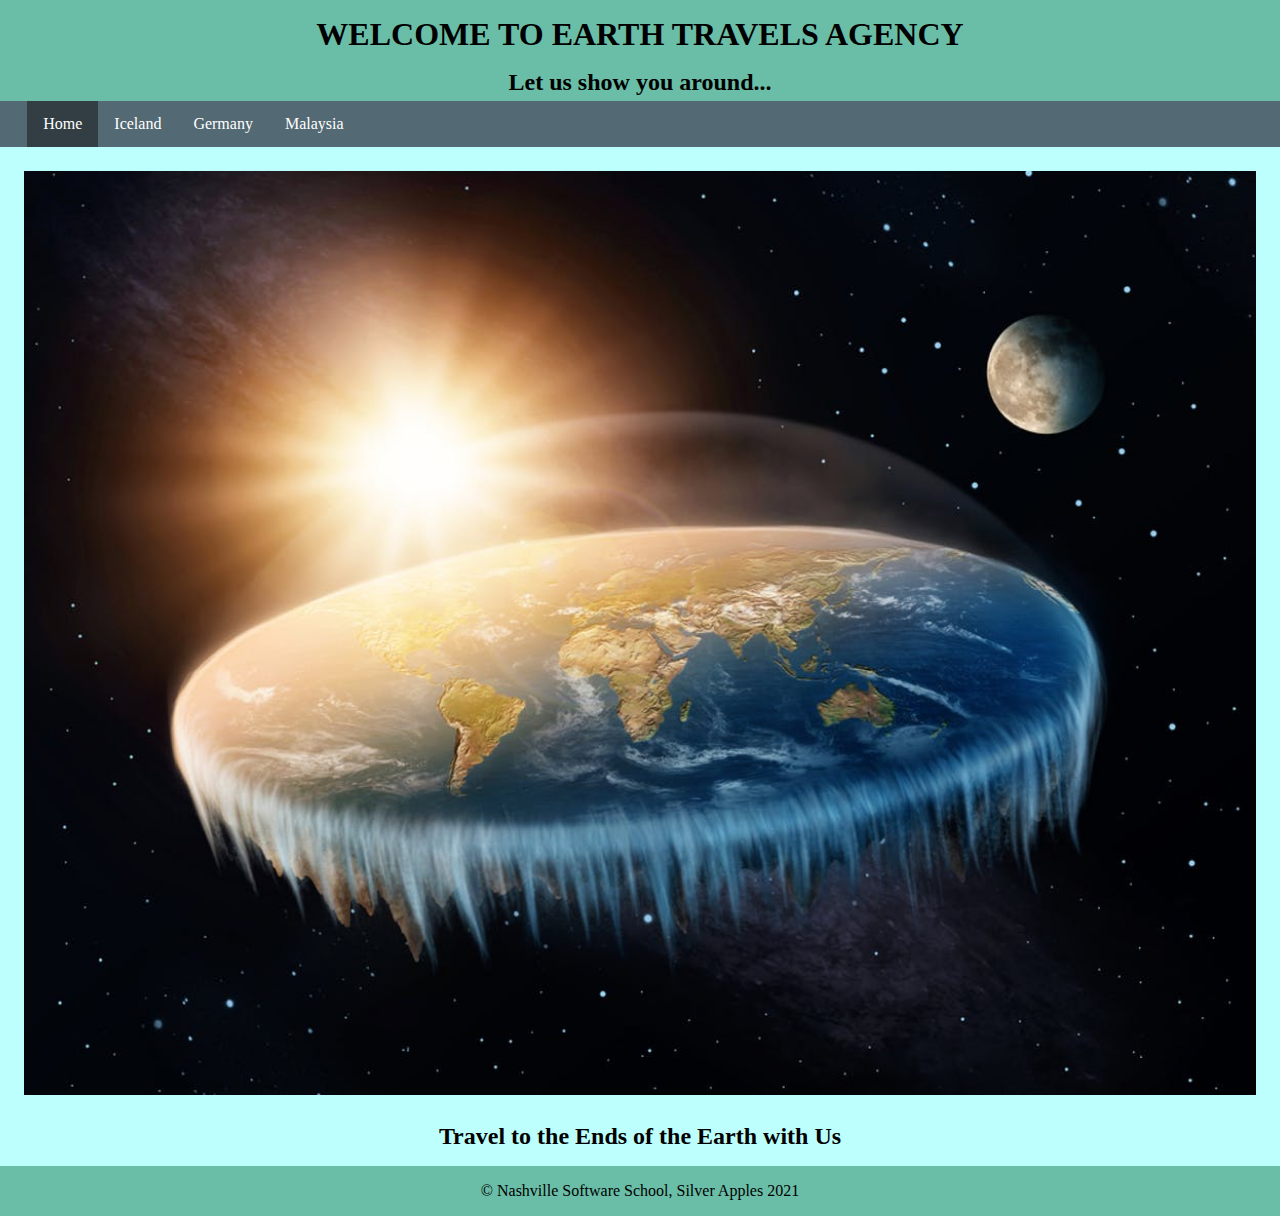
<file: index.html>
<!DOCTYPE html>
<html lang="en">

<head>
    <meta charset="UTF-8">
    <meta http-equiv="X-UA-Compatible" content="IE=edge">
    <meta name="viewport" content="width=device-width, initial-scale=1.0">
    <link rel="stylesheet" href="styles/main.css">
    <title>World Automation</title>
    <link rel="stylesheet" href="./styles/main.css">
</head>

<body>
    <header>
        <h1 id="homeH-ONE">WELCOME TO EARTH TRAVELS AGENCY</h1>
        <h2>Let us show you around...</h2>
        <nav>
            <!-- logan has code for this -->
            <ul class="navul">
                <li class="nav"><a id="home" class="active" href="index.html">Home</a></li>
                <li class="nav"><a  id="iceLand" href="iceland.html">Iceland</a></li>
                <li class="nav"><a id="germany" href="germany.html">Germany</a></li>
                <li class="nav"><a id="malaysia"  href="malaysia.html">Malaysia</a></li>
            </ul>
        </nav>
        <img src="./images/earth.jpg" alt="image of earth">
    </header>
    <main>
        <h2>Travel to the Ends of the Earth with Us</h2>

        <!-- <div id="citydata">
        </div>
        <div id="landmarkData"></div>
        <div id="peopleData"></div> -->

    </main>
    <script type="module" src="./scripts/main.js"></script>
    <footer>&copy; Nashville Software School, Silver Apples 2021</footer>
</body>

</html>
</file>
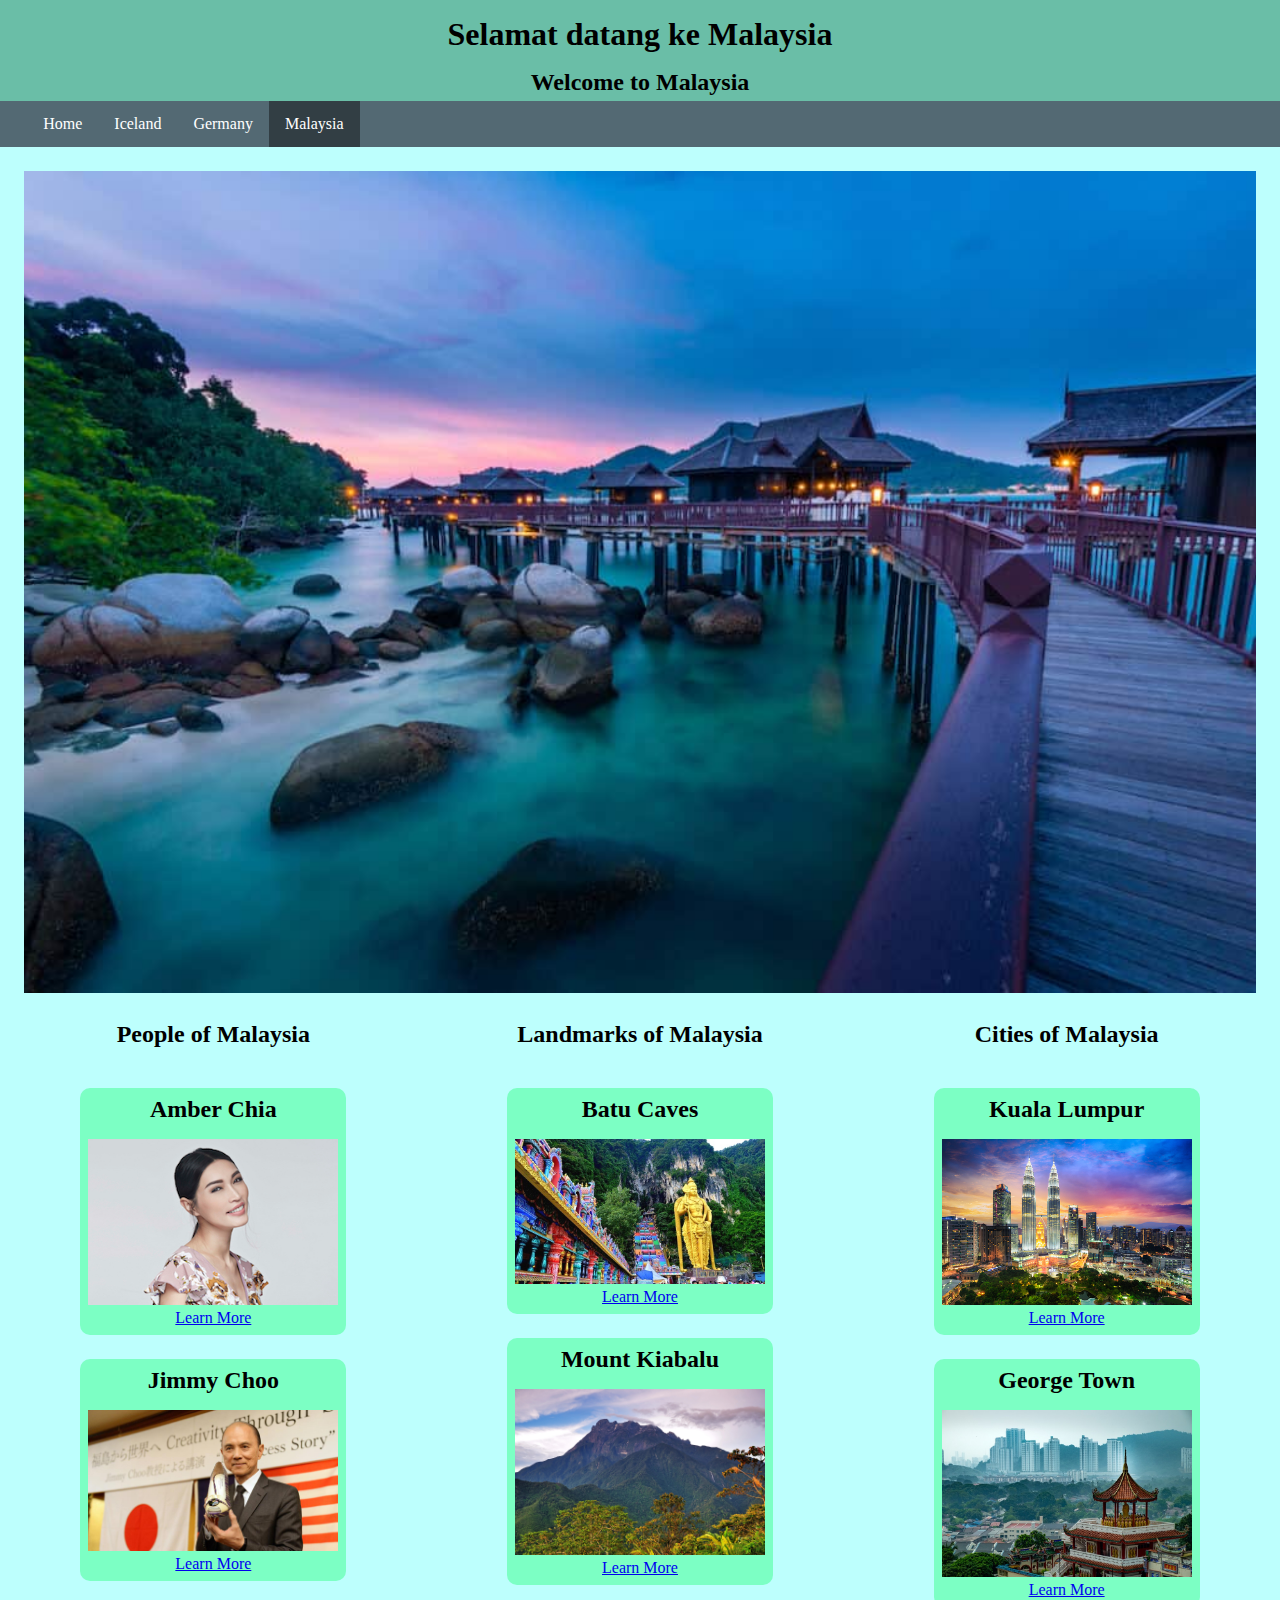
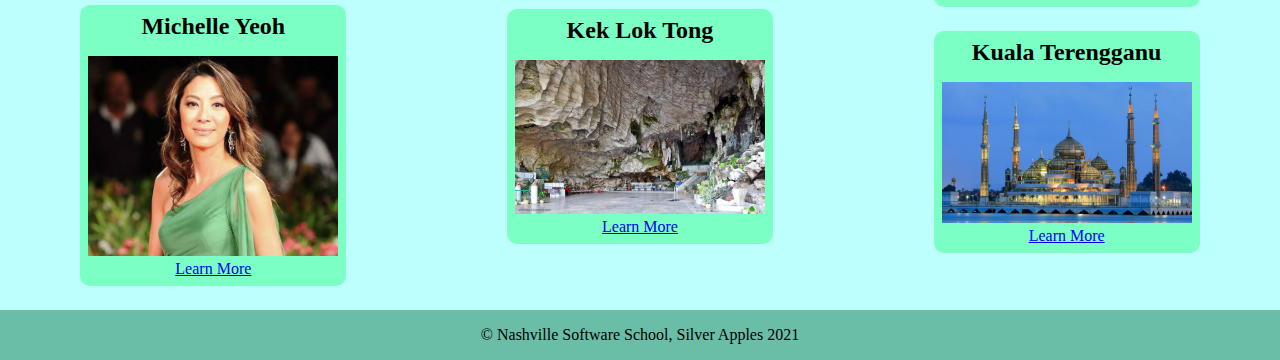
<file: country.html>
<!DOCTYPE html>
<html lang="en">

<head>
    <meta charset="UTF-8">
    <meta http-equiv="X-UA-Compatible" content="IE=edge">
    <meta name="viewport" content="width=device-width, initial-scale=1.0">
    <link rel="stylesheet" href="../styles/main.css">
    <title>World Automation</title>
</head>

<body>
    <header>

        <h1>Selamat datang ke Malaysia</h1>
        <h2>Welcome to Malaysia</h2>
        <nav>
            <ul class="navul">
                <li class="nav"><a href="index.html">Home</a></li>
                <li class="nav"><a href="iceland.html">Iceland</a></li>
                <li class="nav"><a href="germany.html">Germany</a></li>
                <li class="nav"><a class="active" href="malaysia.html">Malaysia</a></li>
            </ul>
        </nav>
        <img src="./images/malaysia/malaysia2.jpg" alt="Beautiful Malaysia fireworks Kuala Lumpur">
    </header>
    <main>
        <div class="container">
            <div id="malaysiapeople">
                <h2>People of Malaysia</h2>

            </div>
            <div id="malaysialandmark">
                <h2>Landmarks of Malaysia</h2>

            </div>
            <div id="malaysiacity">
                <h2>Cities of Malaysia</h2>

            </div>
        </div>
    </main>

    <script type="module" src="./scripts/malaysia/main.js"></script>
    <footer>&copy; Nashville Software School, Silver Apples 2021</footer>


</body>

</html>
</file>
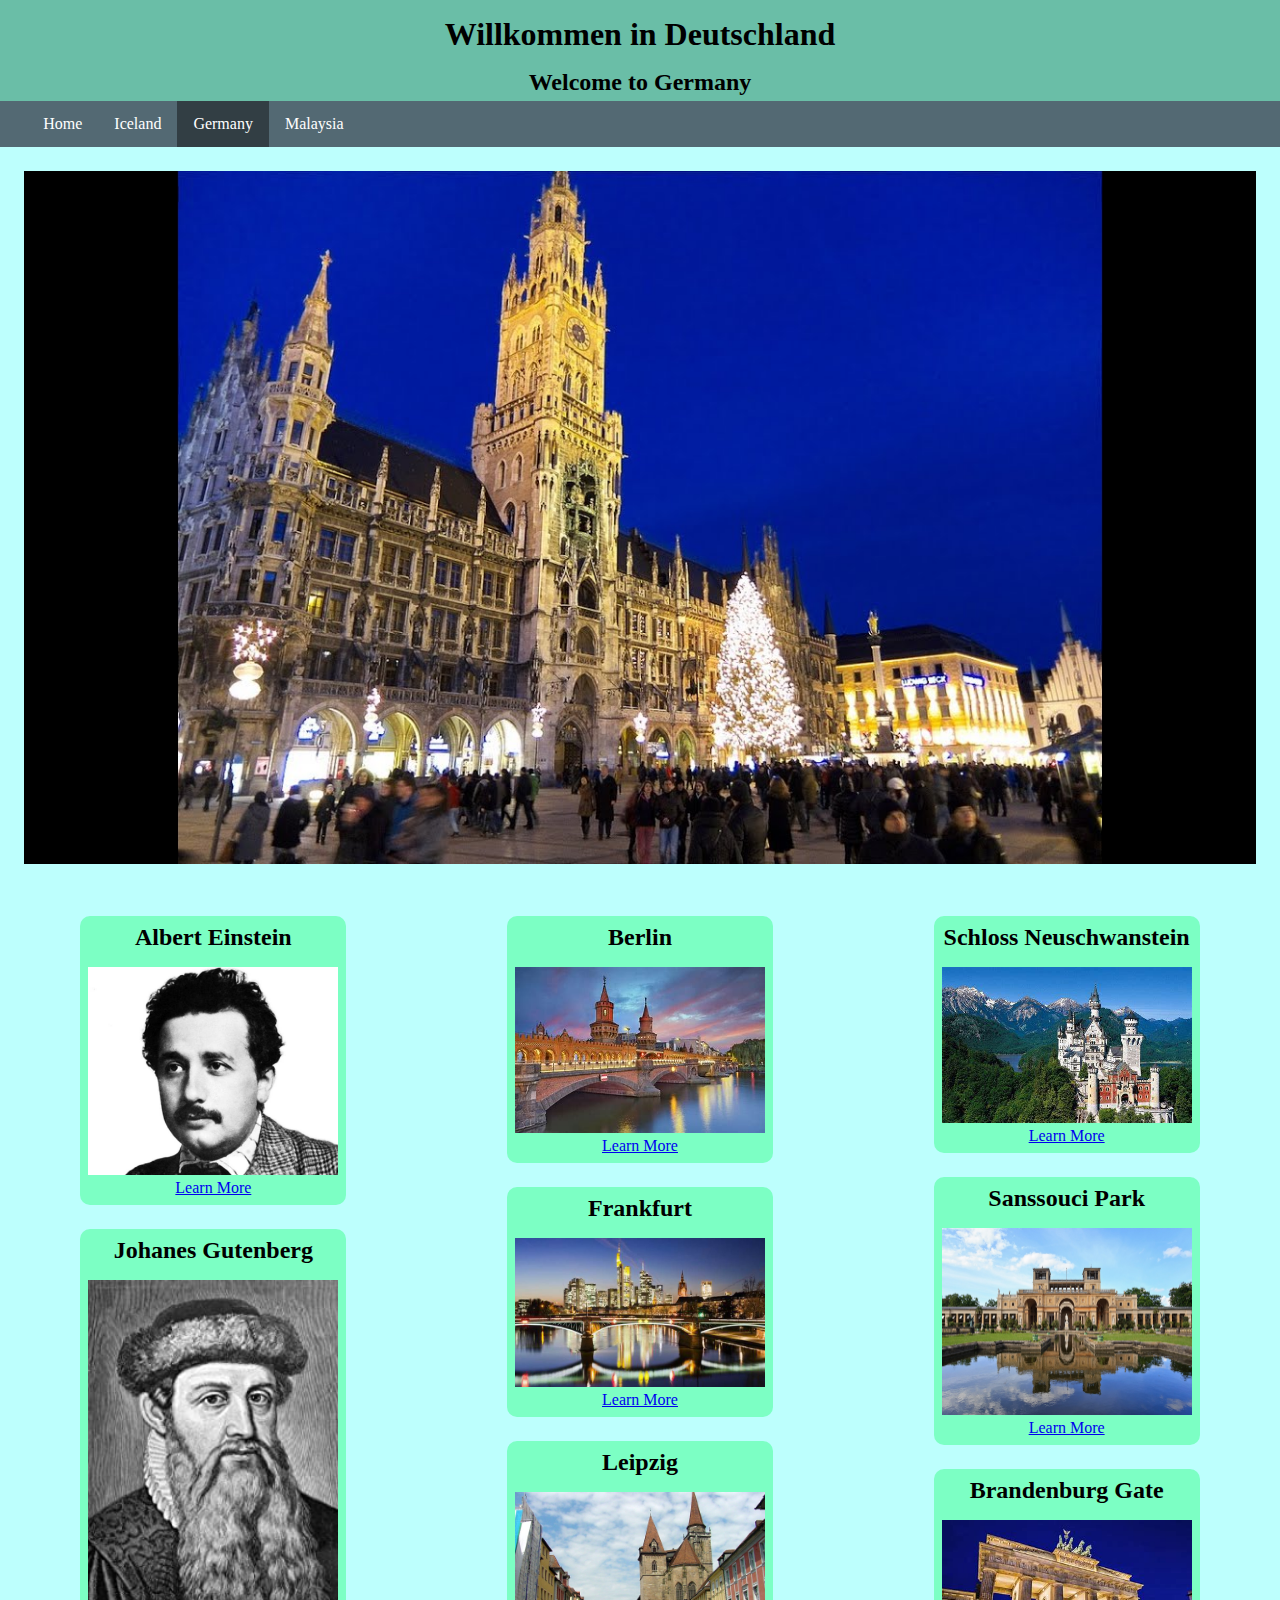
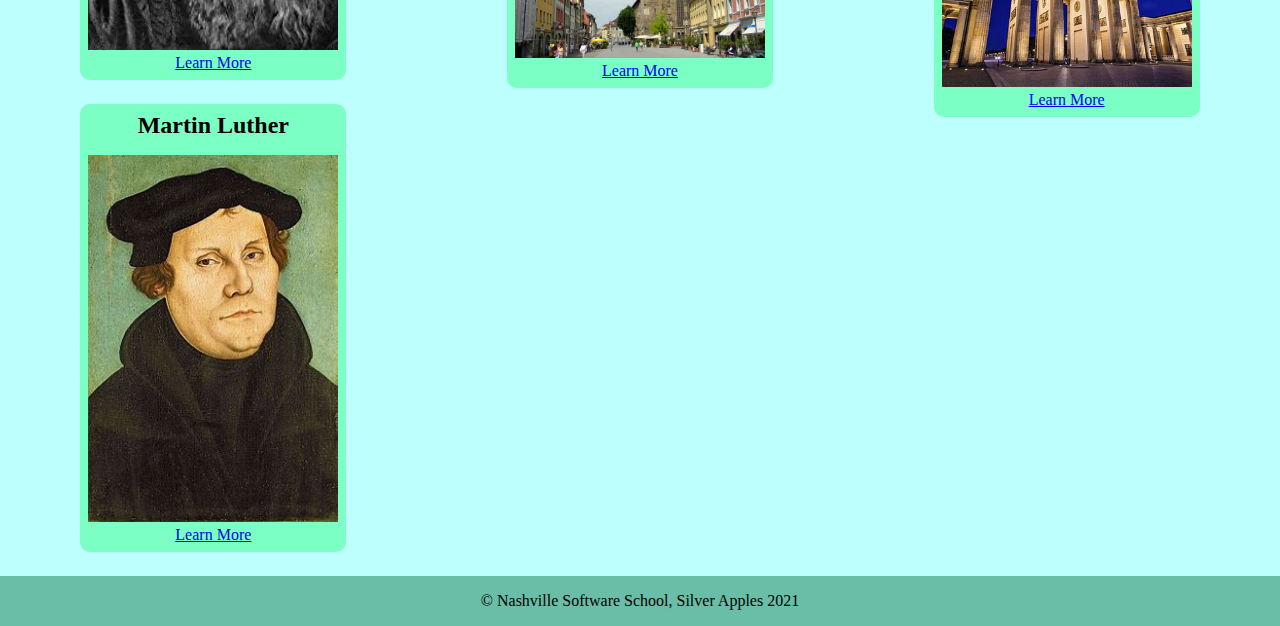
<file: germany.html>
<!DOCTYPE html>
<html lang="en">
<head>
    <meta charset="UTF-8">
    <meta http-equiv="X-UA-Compatible" content="IE=edge">
    <meta name="viewport" content="width=device-width, initial-scale=1.0">
    <title>Deutschland</title>
    <link rel="stylesheet" href="../styles/main.css">
</head>

<body>
    <header>
        <h1>Willkommen in Deutschland </h1>
        <h2>Welcome to Germany</h2>
        <nav>
            <ul class="navul">
                <li class="nav"><a id="home"  href="index.html">Home</a></li>
                <li class="nav"><a id="iceLand" href="iceland.html">Iceland</a></li>
                <li class="nav"><a id="germany" class="active" href="germany.html">Germany</a></li>
                <li class="nav"><a id="malaysia" href="malaysia.html">Malaysia</a></li>
            </ul>
        </nav>   
        <img src="./images/germany/germany.jpg" alt="Germany Cathedral">
    </header>
    <main>
        <div class="container">
            <div id="germanPeople">

            </div>
            <div id="germanCities">

            </div>
            <div id="germanLandmarks">

            </div>
        </div>
    </main>
    <footer>&copy; Nashville Software School, Silver Apples 2021</footer>
    <script src="./scripts/germany/germany.js" type="module"></script>
    <script type="module" src="./scripts/main.js"></script>

</body>


</html>
</file>
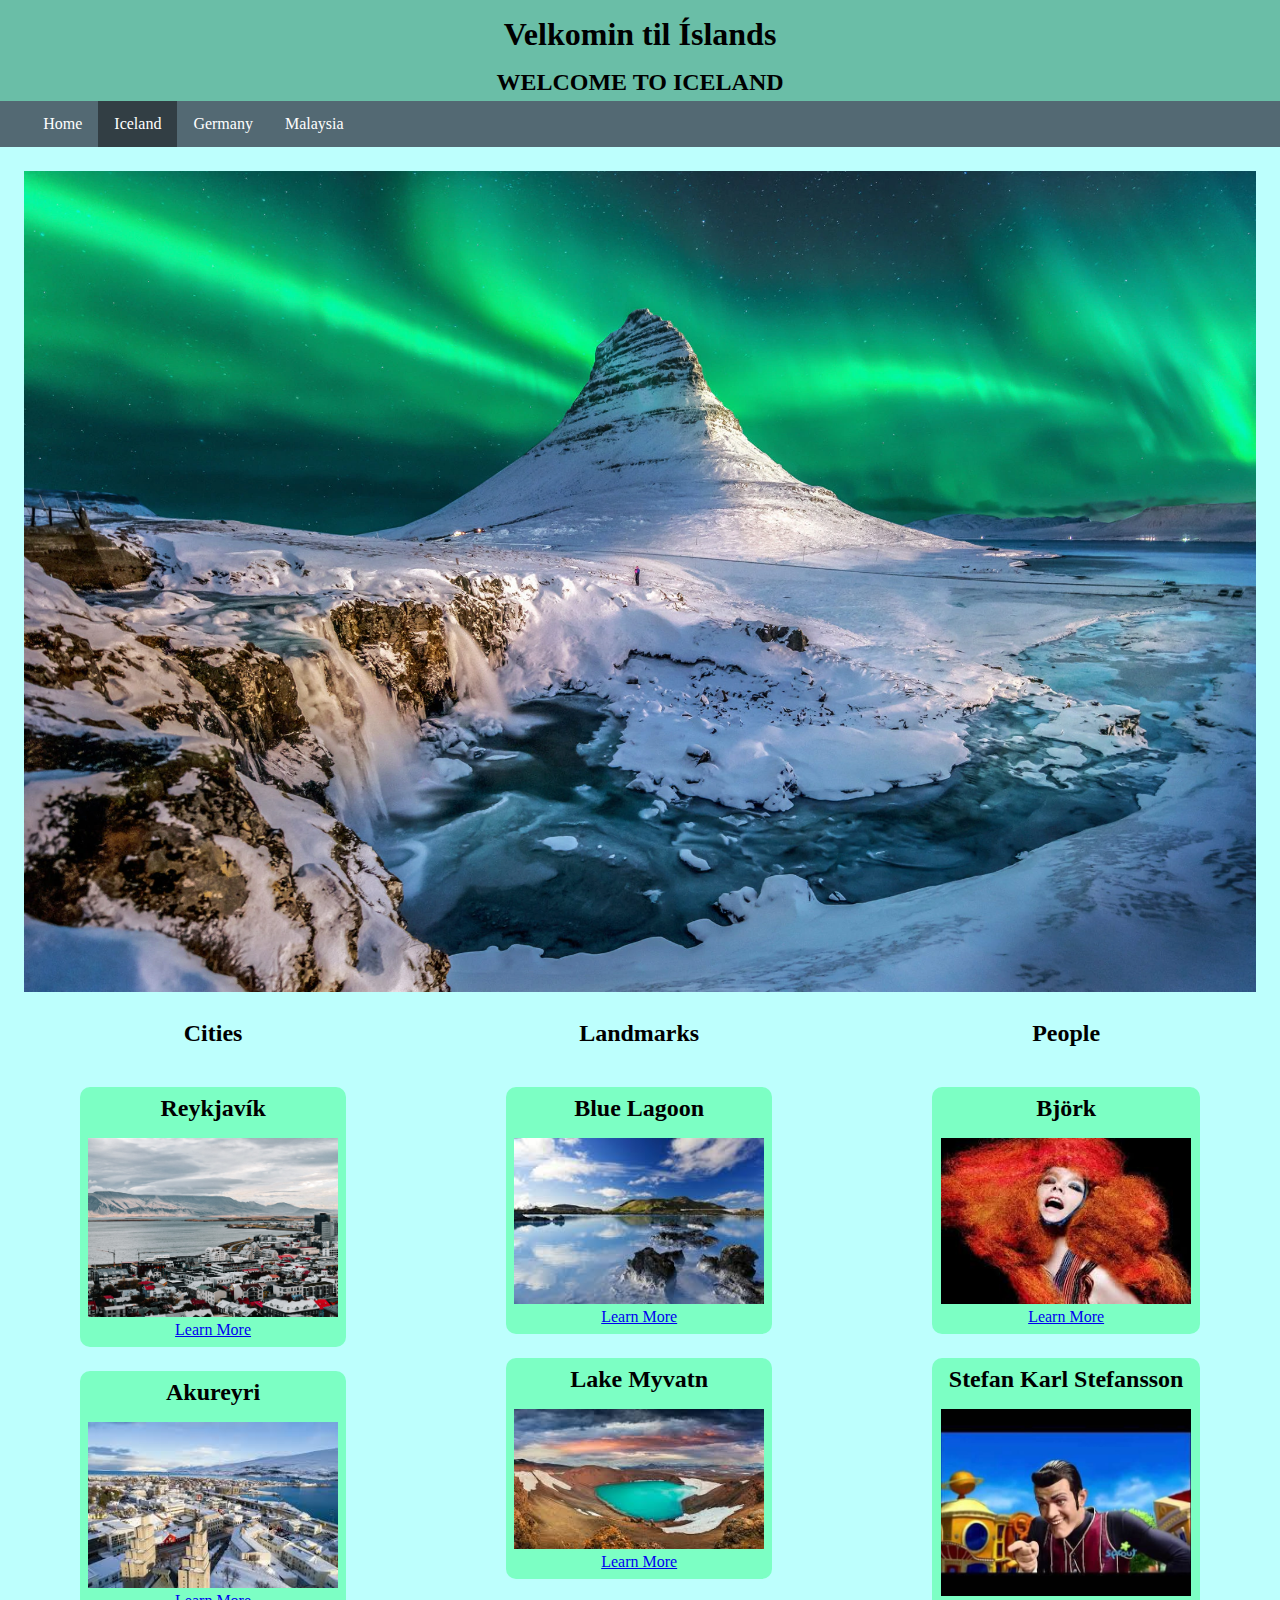
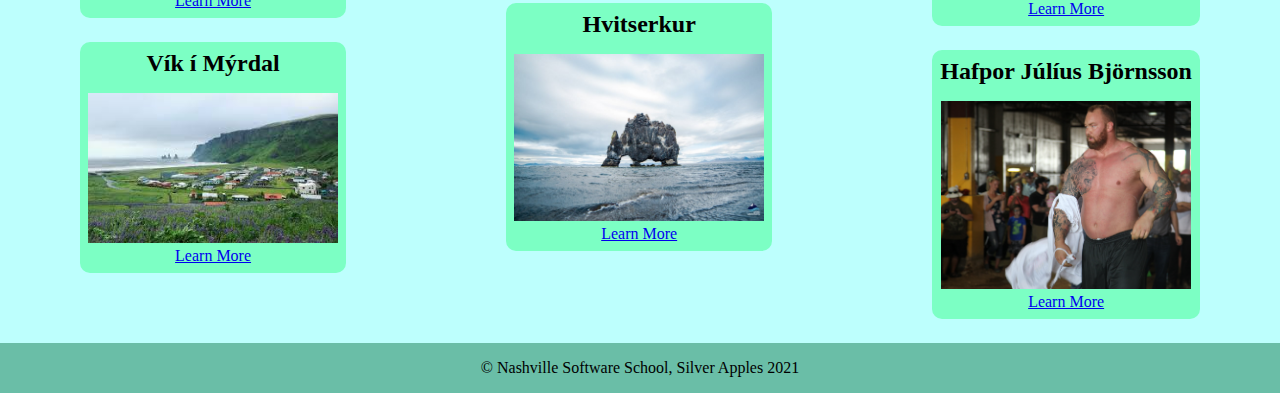
<file: iceland.html>
<!DOCTYPE html>
<html lang="en">
<head>
    <meta charset="UTF-8">
    <meta http-equiv="X-UA-Compatible" content="IE=edge">
    <meta name="viewport" content="width=device-width, initial-scale=1.0">
    <title>World Automation</title>
    <link rel="stylesheet" href="../styles/main.css">
</head>
<body>
    <header>
        <h1>Velkomin til Íslands</h1>
        <h2>WELCOME TO ICELAND</h2>
        <nav>
            <ul class="navul">
                <li class="nav"><a id="home" href="index.html">Home</a></li>
                <li class="nav"><a id="iceLand"  class="active" href="iceland.html" >Iceland</a></li>
                <li class="nav"><a id="germany" href="germany.html">Germany</a></li>
                <li class="nav"><a id="malaysia" href="malaysia.html">Malaysia</a></li>
            </ul>
        </nav>   


        <img class="bodyimage" src="./images/iceland/iceland.jpg" alt="Mountain with the northern ligthts behing">
    </header>
    <main>
        <div class="container">
            <div id="icecity"> <h2>Cities</h2></div>
            <div id="iceland"> <h2>Landmarks</h2> </div>
            <div id="icepeople"> <h2>People</h2></div>
        </div>
    </main>
    <script src="./scripts/iceland/main.js" type="module" ></script>
    <script type="module" src="./scripts/main.js"></script>
    <footer>&copy; Nashville Software School, Silver Apples 2021</footer>

</body>
</html>
</file>
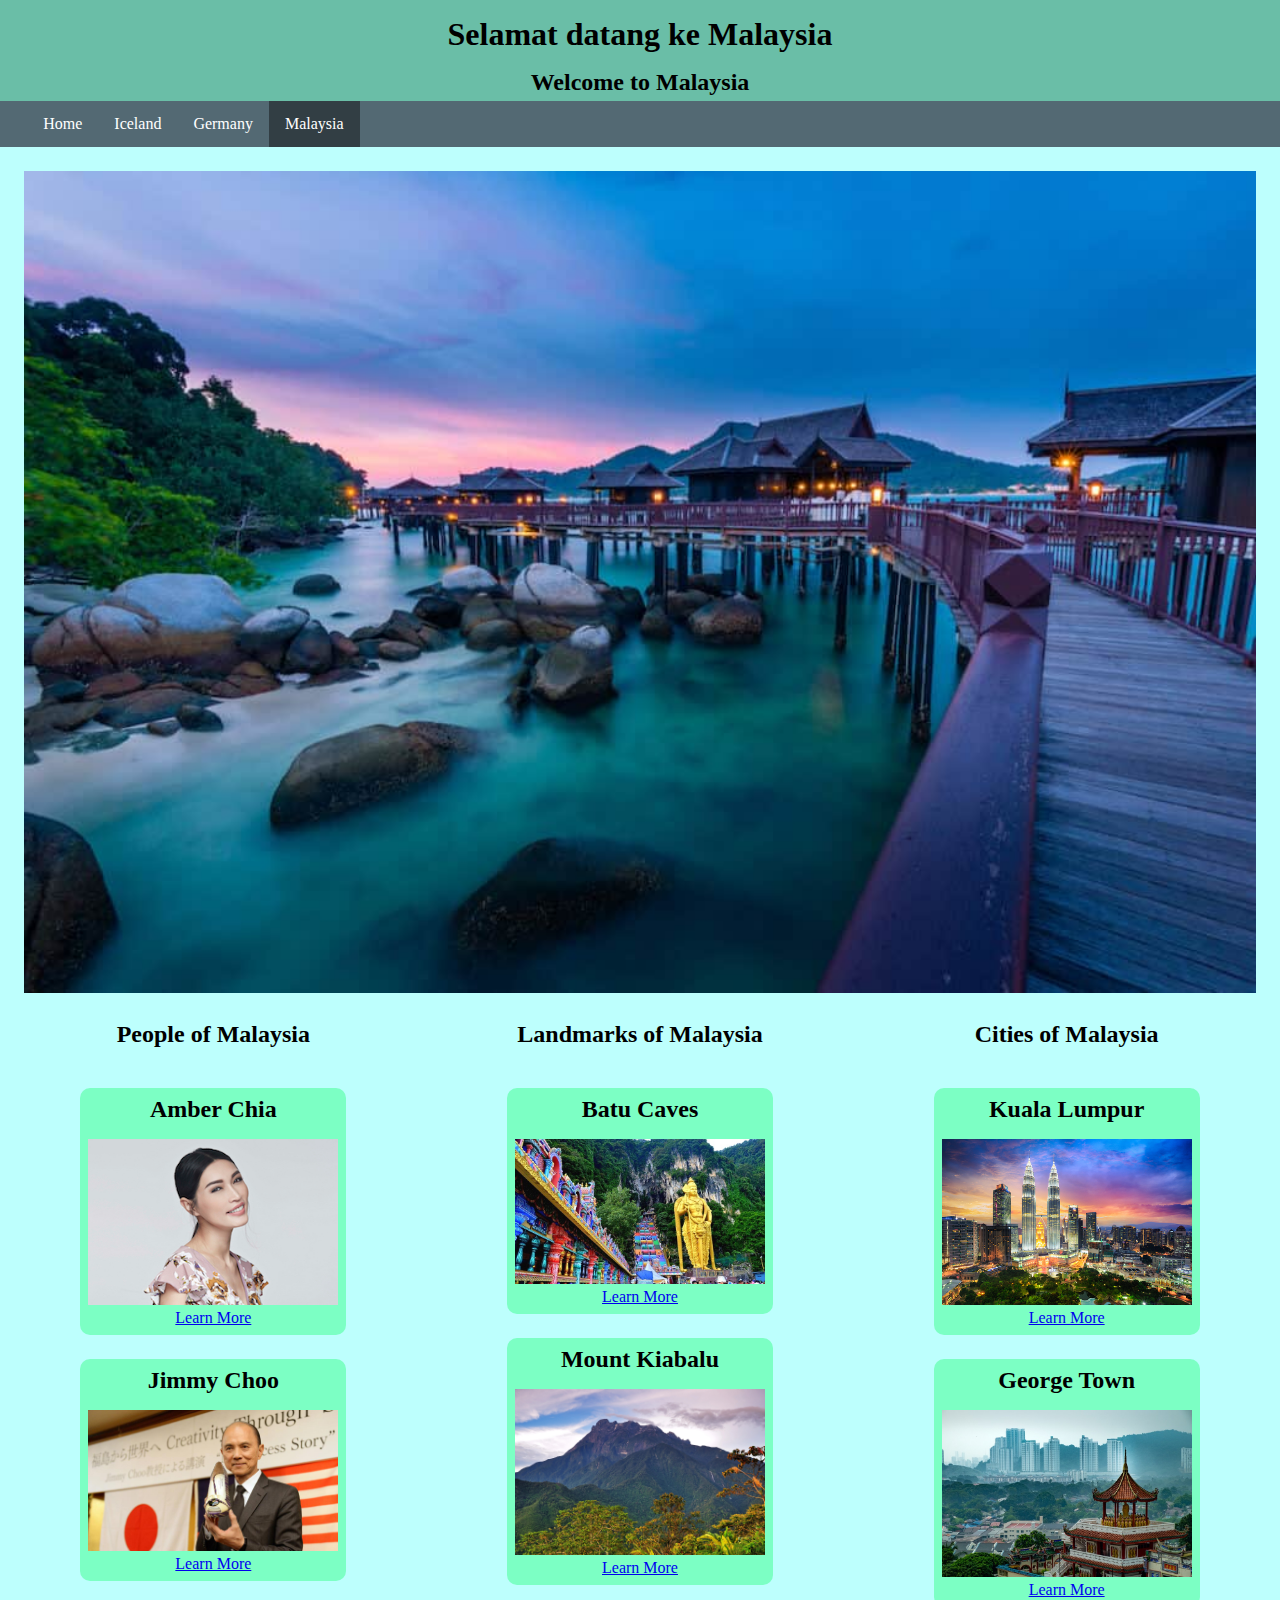
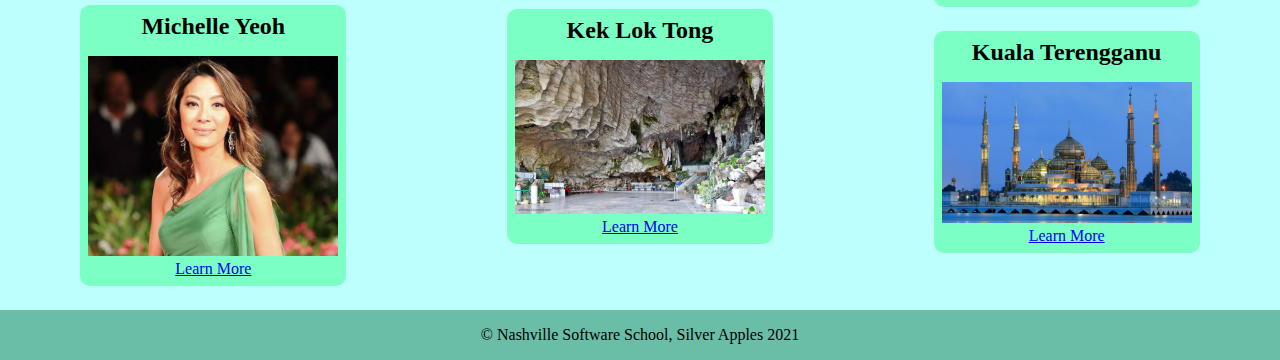
<file: malaysia.html>
<!DOCTYPE html>
<html lang="en">

<head>
    <meta charset="UTF-8">
    <meta http-equiv="X-UA-Compatible" content="IE=edge">
    <meta name="viewport" content="width=device-width, initial-scale=1.0">
    <link rel="stylesheet" href="../styles/main.css">
    <title>World Automation</title>
</head>

<body>
    <header>

        <h1>Selamat datang ke Malaysia</h1>
        <h2 id="test">Welcome to Malaysia</h2>
        
        <nav>
            <ul class="navul">
                <li class="nav"><a id="home" href="index.html">Home</a></li>
                <li class="nav"><a id="iceLand" href="iceland.html">Iceland</a></li>
                <li class="nav"><a id="germany" href="germany.html">Germany</a></li>
                <li class="nav"><a id="malaysia" class="active" ">Malaysia</a></li>
            </ul>
        </nav>
        <img src="./images/malaysia/malaysia2.jpg" alt="Beautiful Malaysia fireworks Kuala Lumpur">
    </header>
    <main>
        <div class="container">
            
        <div id="malaysiapeople">
            <h2>People of Malaysia</h2>

        </div>
        <div id="malaysialandmark">
            <h2>Landmarks of Malaysia</h2>

        </div>
        <div id="malaysiacity">
            <h2>Cities of Malaysia</h2>

        </div>
        </div>
    </main>

    <script type="module" src="./scripts/malaysia/main.js"></script>
    <script type="module" src="./scripts/main.js"></script>
    <footer>&copy; Nashville Software School, Silver Apples 2021</footer>


</body>

</html>
</file>
<file: styles/main.css>
@import "navbar.css";

* {
    box-sizing: border-box;
    margin: 0;
    padding: 0;
    /* border: 1px solid black; */
}
 
body {
    background: #BDFFFD;
    
}
h1 {
    text-align: center;
    padding: 1rem;
    background: #6ABEA7;
}

header img {
    padding: 1.5rem;
    width: 100%;


}
.container {
    display:flex;
    /* width: 30%; */
    justify-content: space-around;
    /* border: 1px solid black; */
    
}
.infocolumn {
    flex-direction: column;
    /* width: 30%; */
    text-align: center;
    justify-content: space-around;
    margin: 1.5rem;
    padding: .5rem;
    background:#7CFFC4;
    border-radius: 10px;
    /* height: 300px; */

    

}

.cardImage {
    object-fit: contain;
    width: 100%;
    max-width: 250px;
    
    /* height: auto; */
}


footer {
    background: #6ABEA7;
    padding: 1rem;
    text-align: center;

}


header h2{    
    text-align: center;
    padding: 0 0 .3rem 0;
    margin-top:0px;
    margin-bottom: 0px;
    background: #6ABEA7;
}
main h2{
    text-align: center;
   padding-bottom: 1rem;;
    margin-top:0px;
    margin-bottom: 0px;
}
</file>
